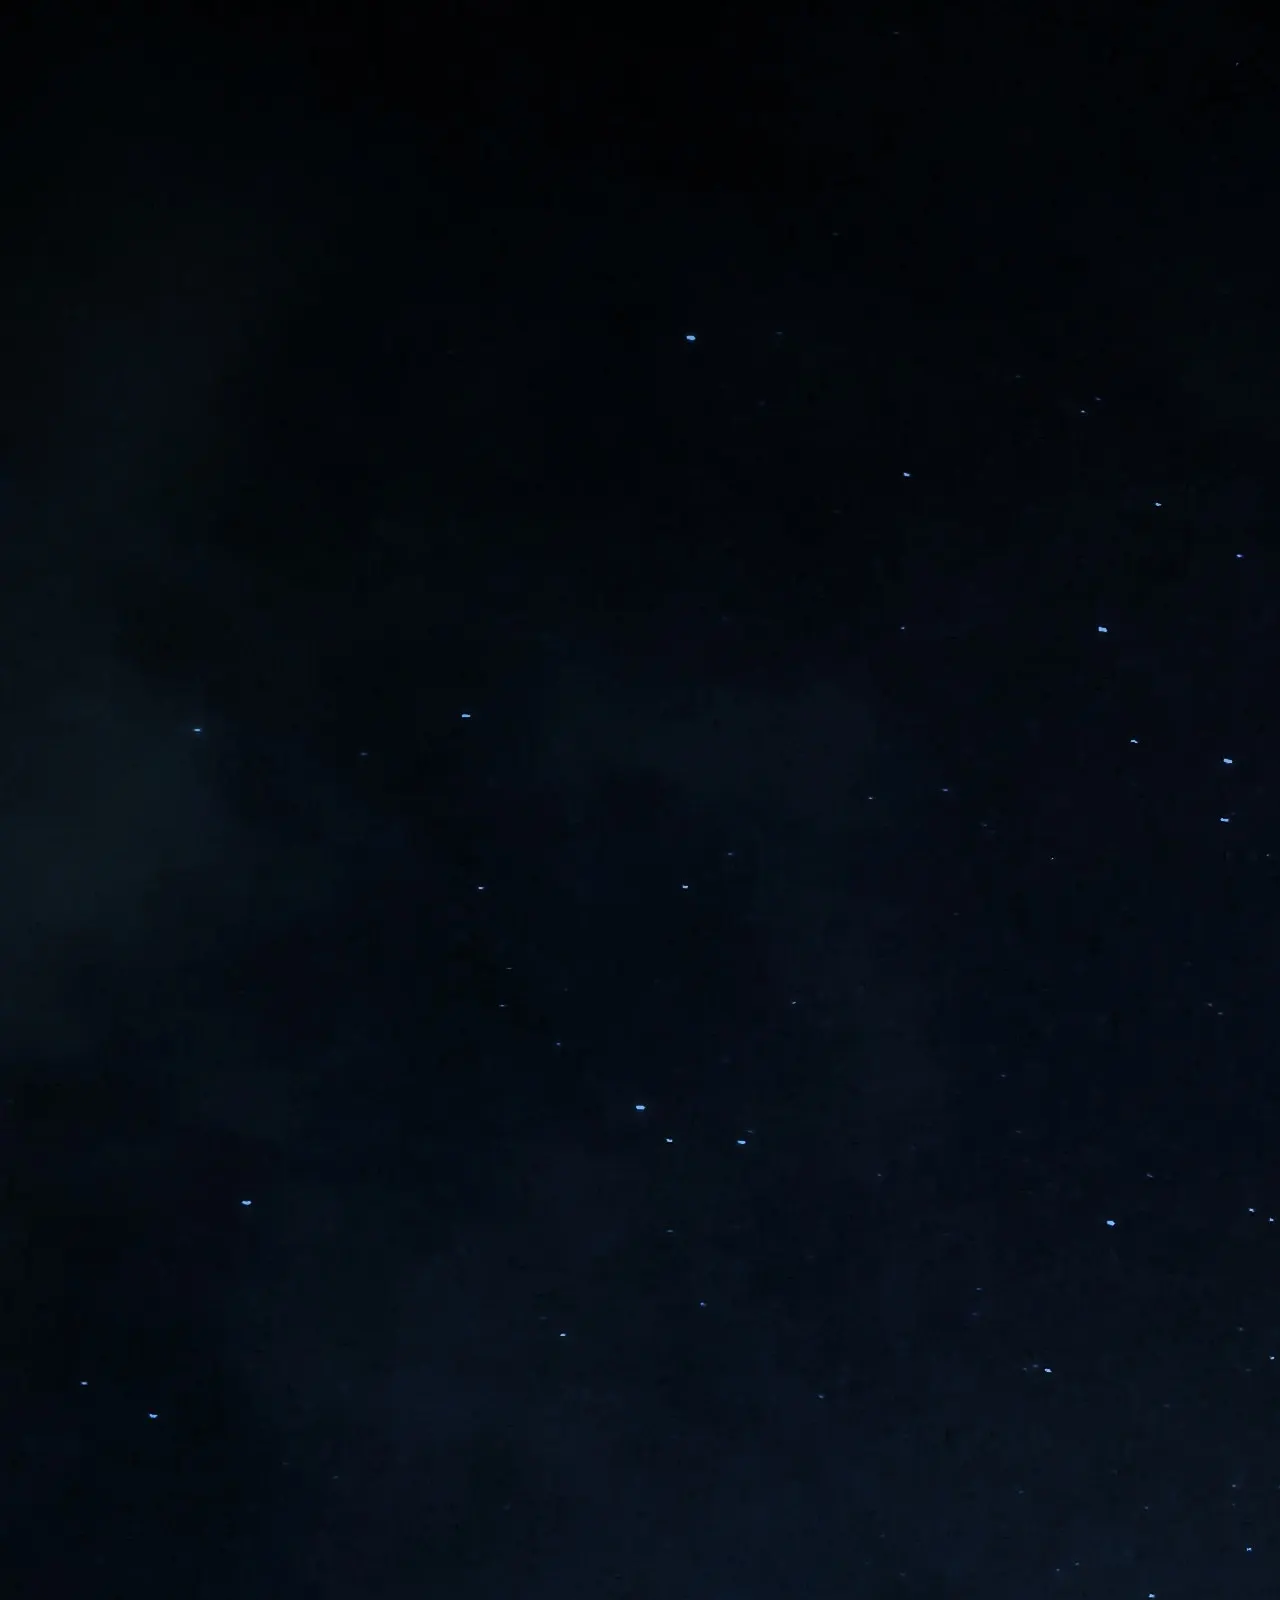
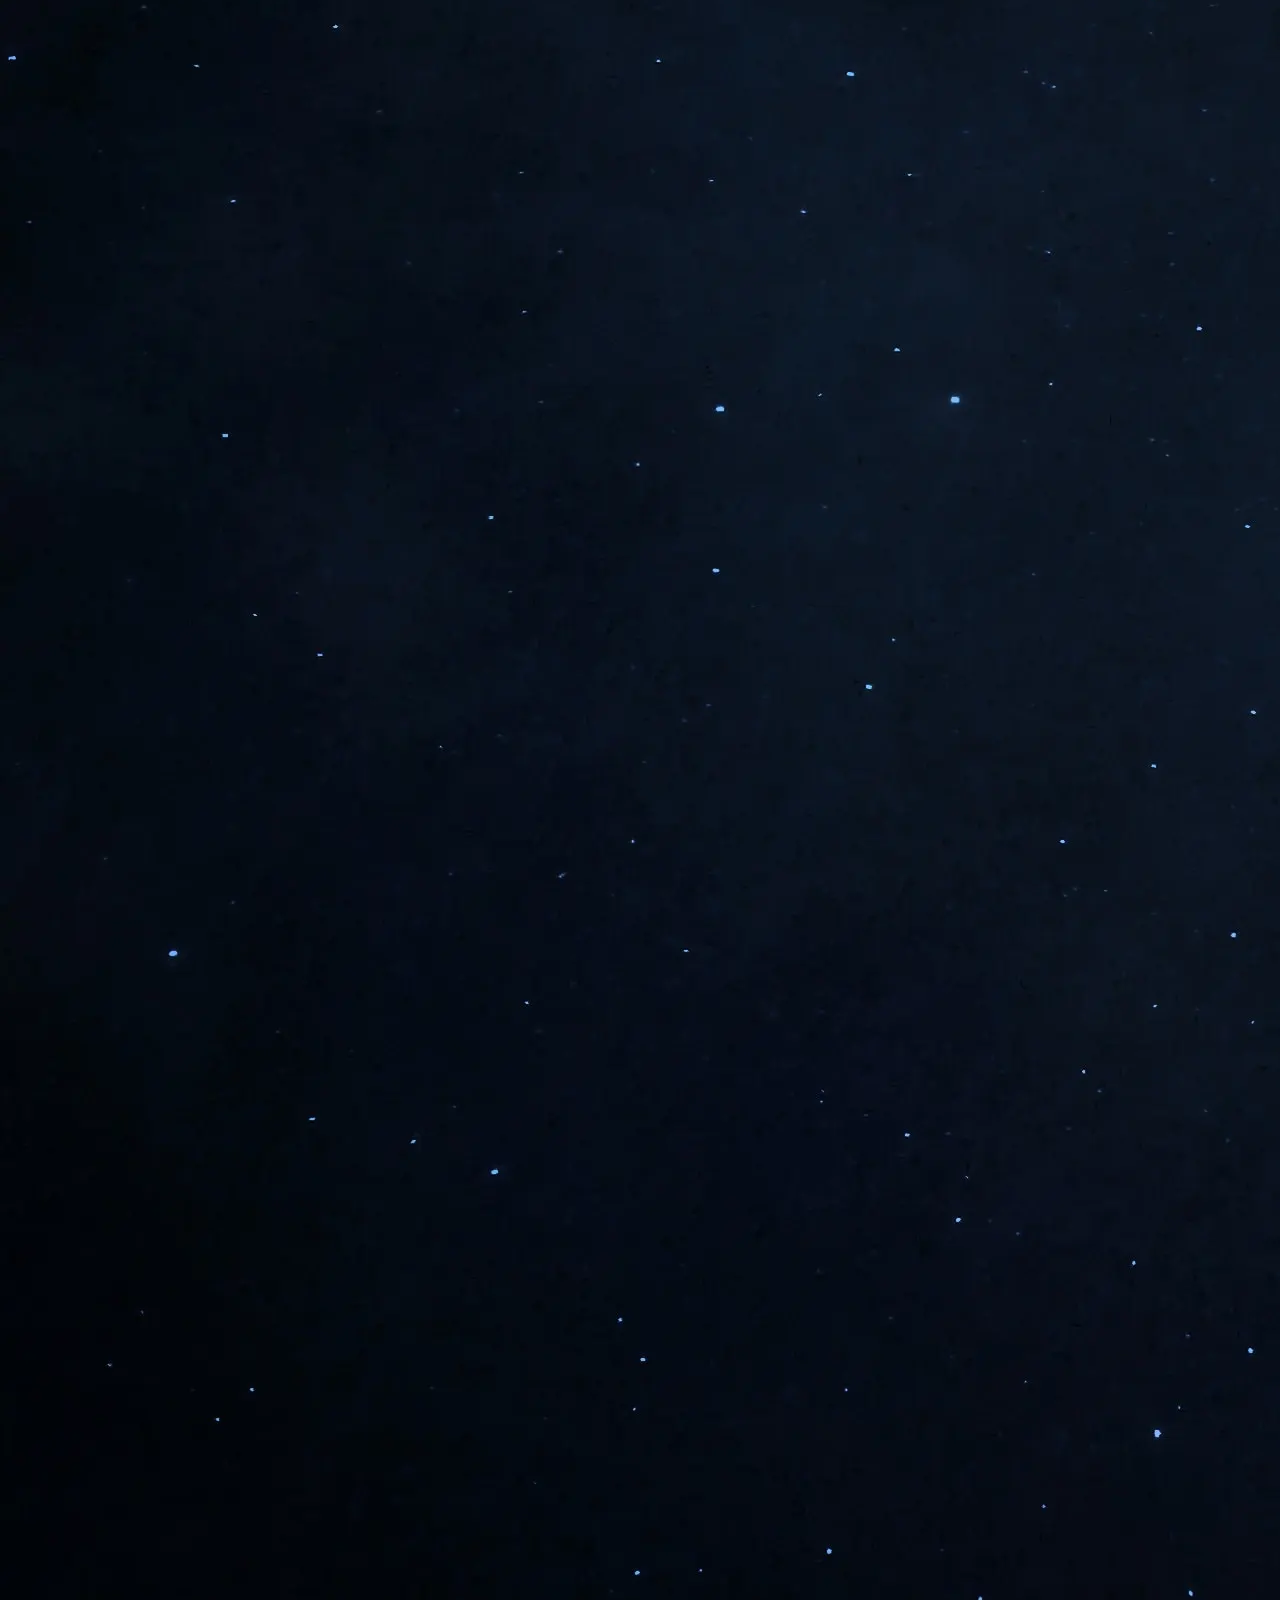
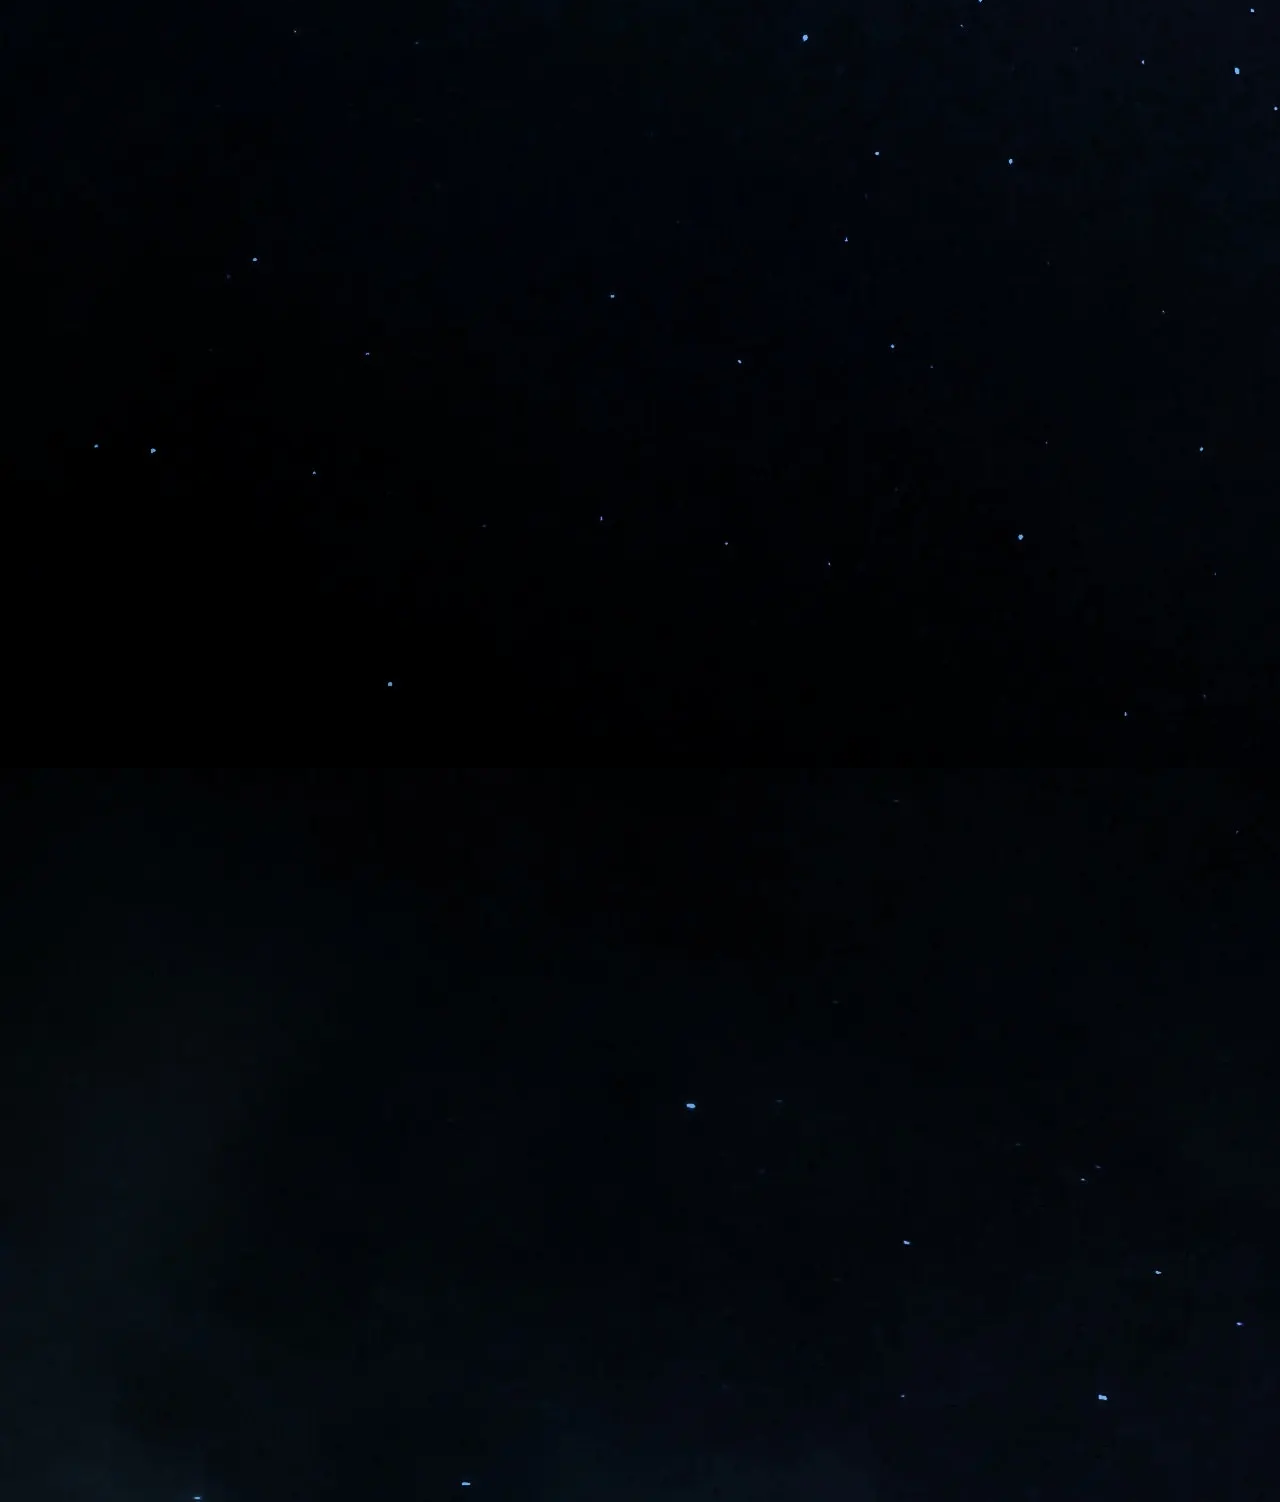
<file: index.html>
<!DOCTYPE html>
<html lang="en">
  <head>
    <meta charset="UTF-8" />
    <title>Neptune</title>
    <link rel="stylesheet" href="styles.css" />
    <link rel="preconnect" href="https://fonts.googleapis.com" />
    <link rel="preconnect" href="https://fonts.gstatic.com" crossorigin />
    <link
      href="https://fonts.googleapis.com/css2?family=Montserrat:wght@300&family=Space+Grotesk&display=swap"
      rel="stylesheet"
    />
  </head>
  <body class="main-index">
    <nav class="header">
      <nav class="nav">
        <li class="nav-btn" id="btn-home">HOME</li>
        <li class="nav-btn" id="btn-info">INFO</li>
        <li class="nav-btn" id="btn-moon">MOON</li>
        <li class="nav-btn" id="btn-gallery">GALLERY</li>
        <li class="nav-btn" id="btn-contact">CONTACT</li>
      </nav>
    </nav>
    <h1>NEPTUNE</h1>
    <div class="info">
      <p>DAY LENGTH <br />30 Earth Hour</p>
      <p>CONSTELLATION <br />Pisces</p>
      <p>TEMPERATURE <br />-890*</p>
    </div>

    <div class="neptune-hero">
      <img src="images/Neptune_cutout.png" alt="" />
    </div>

    <!-- Fiks dette vis eg gjør masse feil -->
    <main class="sections">
      <section class="sections-info">
        <section class="neptune-info">
          <img class="neptune-img" src="images/Neptune_cutout.png" alt="" />
          <!-- <h2>NEPTUNE</h2> -->
          <div class="para-cont">
            <div class="line"></div>
            <p class="neptune-para">
              Neptune is a gas giant and is similar in composition to Uranus. It
              is one of the outer planets in our solar system, beyond the
              asteroid belt, and it is part of the category of planets known as
              ice giants.
            </p>
            <div class="line"></div>
            <p class="neptune-para">
              This gas giant boasts a brilliant blue hue attributed to the
              presence of methane in its atmosphere. With a unique atmosphere
              primarily composed of hydrogen and helium
            </p>
            <div class="line"></div>
            <p class="neptune-para">
              Neptune is marked by its dynamic weather systems, including the
              intriguing yet elusive Great Dark Spot. Orbiting the Sun at an
              average distance of about 4.5 billion kilometers, Neptune takes
              approximately 165 Earth years to complete its orbit.
            </p>
          </div>
        </section>
      </section>

      <li>
        <section class="sections-moons">MOONS</section>
      </li>
      <li class="galleries-cont">
        <section class="galleries-row">
          <img class="galleries-img" src="images/moon 1.jpg" alt="" />1
          <img class="galleries-img" src="images/moon 2.jpg" alt="" />2
          <img class="galleries-img" src="images/moon 3.jpg" alt="" />3
          <img class="galleries-img" src="images/moon 4.jpg" alt="" />4
        </section>
        <section class="galleries-row">
          <img class="galleries-img" src="images/moon 5.jpg" alt="" />5
          <img class="galleries-img" src="images/moon 6.jpg" alt="" />6
          <img class="galleries-img" src="images/moon 7.jpg" alt="" />7
          <img class="galleries-img" src="images/moon 8.jpg" alt="" />8
        </section>
      </li>
    </main>

    <footer class="footer-cont">
      <ul class="list-row">
        <button class="links">Linked</button>
        <button class="links">Instagram</button>
        <button class="links">Personal</button>
      </ul>
      <ul class="list-row">
        <button class="links">Linked</button>
        <button class="links">Instagram</button>
        <button class="links">Personal</button>
      </ul>
    </footer>
  </body>
</html>
</file>
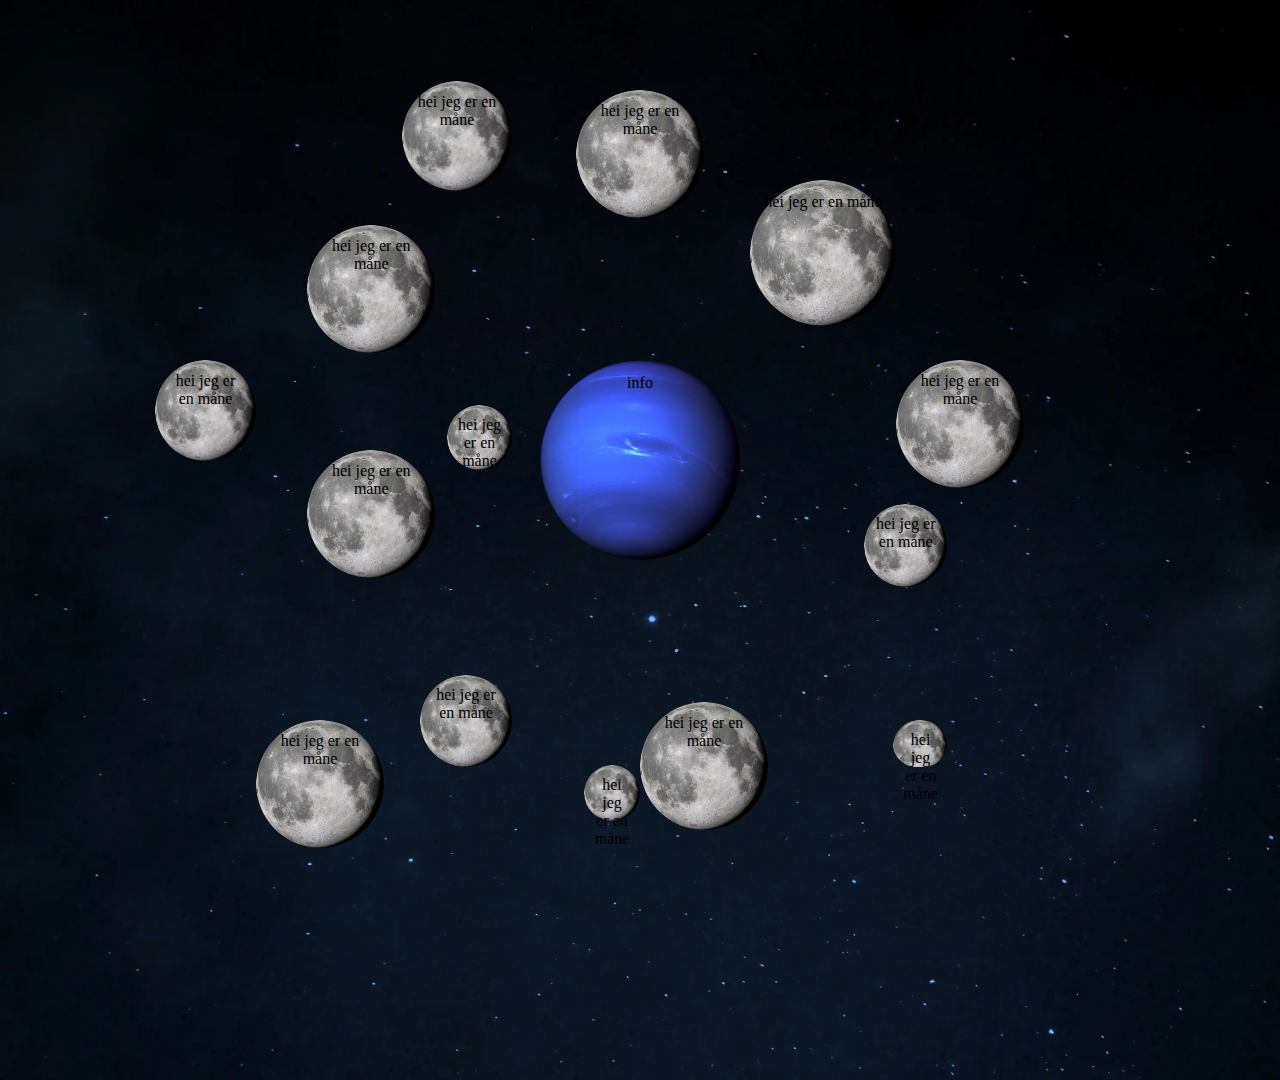
<file: page-moon.html>
<!DOCTYPE html>
<html lang="en">
<head>
    <meta charset="UTF-8">
    <title>moon</title>
    <link rel="stylesheet" href="styles-moon.css">
</head>
<body class="main-moon">
    <section class="moons-and-planet">
        <div class="planet" id="neptune">
            <p class="moon-text">
                info
            </p>
        </div>
        <div class="moon" id="moon-1">
            <p class="moon-text">
                hei jeg er en måne
            </p>
        </div>
        <div class="moon" id="moon-2">
            <p class="moon-text">
                hei jeg er en måne
            </p>
        </div>
        <div class="moon" id="moon-3">
            <p class="moon-text">
                hei jeg er en måne
            </p>
        </div>
        <div class="moon" id="moon-4">
            <p class="moon-text">
                hei jeg er en måne
            </p>
        </div>
        <div class="moon" id="moon-5">
            <p class="moon-text">
                hei jeg er en måne
            </p>
        </div>
        <div class="moon" id="moon-6">
            <p class="moon-text">
                hei jeg er en måne
            </p>
        </div>
        <div class="moon" id="moon-7">
            <p class="moon-text">
                hei jeg er en måne
            </p>
        </div>
        <div class="moon" id="moon-8">
            <p class="moon-text">
                hei jeg er en måne
            </p>
        </div>
        <div class="moon" id="moon-9">
            <p class="moon-text">
                hei jeg er en måne
            </p>
        </div>
        <div class="moon" id="moon-10">
            <p class="moon-text">
                hei jeg er en måne
            </p>
        </div>
        <div class="moon" id="moon-11">
            <p class="moon-text">
                hei jeg er en måne
            </p>
        </div>
        <div class="moon" id="moon-12">
            <p class="moon-text">
                hei jeg er en måne
            </p>
        </div>
        <div class="moon" id="moon-13">
            <p class="moon-text">
                hei jeg er en måne
            </p>
        </div>
        <div class="moon" id="moon-14">
            <p class="moon-text">
                hei jeg er en måne
            </p>
        </div>

    </section>
</body>
</html>
</file>
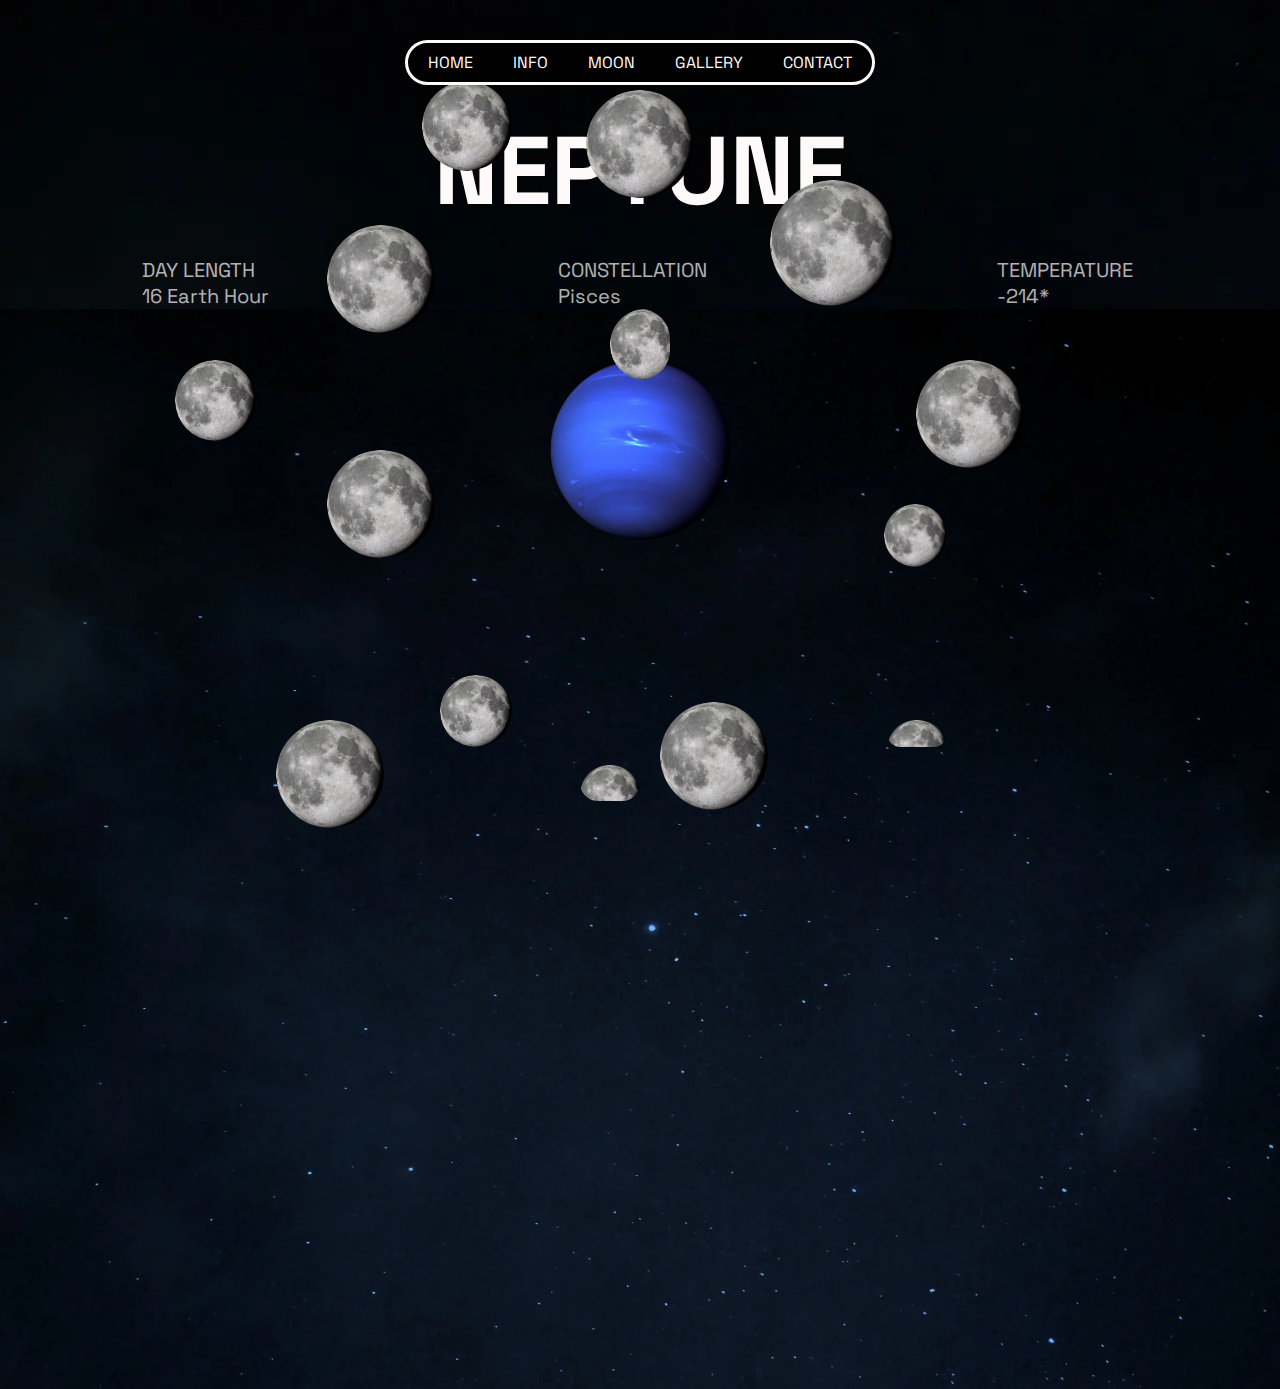
<file: test.html>
<!DOCTYPE html>
<html lang="en" id="home">
<head>
    <meta charset="UTF-8" />
    <title>Neptune</title>
    <link rel="stylesheet" href="styles.css" />
    <link rel="preconnect" href="https://fonts.googleapis.com" />
    <link rel="preconnect" href="https://fonts.gstatic.com" crossorigin />
    <link
            href="https://fonts.googleapis.com/css2?family=Montserrat:wght@300&family=Space+Grotesk&display=swap"
            rel="stylesheet"
    />
    <link rel="stylesheet" href="styles-moon.css">

    <!-- ease in -->
    <script>
        window.addEventListener("load",
            function () {
                document.body.style.opacity = 1;
            });
    </script>

</head>
<audio autoplay src="images/brain-damage-148577.mp3"></audio>
<body class="main-index">
<nav class="header">
    <nav class="nav">
        <a class="nav-btn" href="#home">HOME</a>
        <a class="nav-btn" href="#info-more">INFO</a>
        <a class="nav-btn" href="#moons">MOON</a>
        <a class="nav-btn" href="#galleries">GALLERY</a>
        <a class="nav-btn" href="#contact">CONTACT</a>
    </nav>
</nav>
<h1>NEPTUNE</h1>
<div class="info">
    <p>DAY LENGTH <br />16 Earth Hour</p>
    <p>CONSTELLATION <br />Pisces</p>
    <p>TEMPERATURE <br />-214*</p>
</div>
<div class="moon-section-parent">
    <section class="moons-and-planet main-moon" id="moon-section" >
    <div class="planet" id="neptune"></div>
    <div class="moon" id="moon-0"></div>
    <div class="moon" id="moon-1"></div>
    <div class="moon" id="moon-2"></div>
    <div class="moon" id="moon-3"></div>
    <div class="moon" id="moon-4"></div>
    <div class="moon" id="moon-5"></div>
    <div class="moon" id="moon-6"></div>
    <div class="moon" id="moon-7"></div>
    <div class="moon" id="moon-8"></div>
    <div class="moon" id="moon-9"></div>
    <div class="moon" id="moon-10"></div>
    <div class="moon" id="moon-11"></div>
    <div class="moon" id="moon-12"></div>
    <div class="moon" id="moon-13"></div>

    <script src="index.js"></script>

    </section>
</div>
</file>
<file: styles.css>
* {
  padding: 0;
  margin: 0;
  box-sizing: border-box;
}
::-webkit-scrollbar{
  display: none;
}
:root {
  --red: hsl(9, 100%, 64%, 0.8);
}

html {
  scroll-behavior: smooth;
}

body {
  /* background-color: var(--red); */
  background-image: url(images/backround-moon.webp);
  opacity: 0;
  transition: opacity 2.5s ease-in-out;
  width: 100vw;
}

li {
  list-style-type: none;
}

.header {
  display: flex;
  justify-content: center;
  margin-top: 3vh;
  position: sticky;
  top: 3vh;
  z-index: 6;
}

.nav {
  display: flex;
  justify-content: center;
  align-items: center;
  border: solid snow;
  border-radius: 25px;
  height: 5vh;
  flex-wrap: wrap;
  background-color: black;
  margin-top: 1%;
}

.nav-btn {
  padding: 2px 20px;
  font-family: "Space Grotesk", sans-serif;
  color: snow;
  text-decoration: none;
}

h1 {
  display: flex;
  justify-content: center;
  align-items: center;
  margin: 25px 20px;
  font-size: 96px;
  font-family: "Space Grotesk", sans-serif;
  color: snow;
}

.info {
  display: flex;
  justify-content: space-around;
  align-items: center;
  font-size: 20px;
  font-family: "Space Grotesk", sans-serif;
  color: snow;
  opacity: 70%;
  /* padding: 5px 20px; */
  /* border: solid salmon; */
}

p {
  margin-right: 5px;
}

.sections {
  display: flex;
  justify-content: space-between;
  align-items: center;
  flex-direction: column;
  /* margin-top: 50px; */
}

/* Slideshow pictures? */
.sections-info {
  display: flex;
  justify-content: center;
  align-items: center;
  height: 100vh;
}

.neptune-img {
  display: flex;
  justify-content: center;
  align-items: center;
  max-height: 300px;
  max-width: 300px;
}

.neptune-info {
  display: flex;
  justify-content: center;
  align-items: center;
  flex-direction: column;
  /* border: solid snow; */
}

.para-cont {
  display: flex;
  align-items: center;
  flex-wrap: wrap;
  /* border-top: solid snow; */
  line-height: 1.5;
  font-family: "Montserrat", sans-serif;
}

.neptune-para {
  padding: 40px;
  display: flex;
  justify-content: space-evenly;
  align-items: baseline;
  border: solid snow;
  max-width: 300px;
  margin: 50px;
  align-self: baseline;
  font-family: "Montserrat", sans-serif;
  color: snow;
  border-radius: 30px;
  box-shadow: 0 0 50px snow;
  border-width: 4px;
}

/* .highlight {
  font-size: 20px;
  font-weight: bold;
  display: inline-block;
} */

.sections-moons {
  height: 100vh;
}

/* ikke på plass */
.sections-gallery {
  height: 100vh;
}

.neptune-hero {
  display: flex;
  justify-content: center;
  align-items: center;
  margin-top: 20px;
}

/* fix this */
img {
  object-fit: fill;
}

footer {
  height: 100vh;
}

.galleries-cont {
  display: flex;
  justify-content: center;
  flex-wrap: wrap;
  width: 80vw;
}

.galleries-row {
  display: flex;
  justify-content: center;
  align-items: center;
  flex-wrap: wrap;
  padding: 10px;
}

.galleries-img {
  object-fit: cover;
  width: 18vw;
  max-width: 300px;
  min-width: 200px;
  aspect-ratio: 3/4;
  margin-top: 60px;
  border: solid snow;
  flex: 1;
  transition-duration: 0.3s;
}

.galleries-img:active {
  position: absolute;
  transform: scale(300%);
  object-fit: contain;
  height: auto;
  border: none;
  padding: 0;
  margin: 0;
  transition-duration: 0.2s;
}

.footer-cont {
  display: flex;
  justify-content: center;
  align-items: center;
  gap: 10%;
}

/* Icon */
.list-row {
  display: flex;
  flex-direction: column;
  font-size: 100px;
  padding: 50px;
  line-height: 2;
  border: solid snow;
  margin: 10px;
}

.links {
  font-family: "Montserrat", sans-serif;
  margin: 50px;
  background-color:black;
  border: none;
  color: snow;
  font-size: 30px;
  cursor: pointer;
  border-radius: 30px;
  padding-left: 20px;
  padding-right: 20px;
}

.links:hover {
  font-family: "Montserrat", sans-serif;
  background-color: snow;
  color: black;
}

.links:active {
  font-family: "Montserrat", sans-serif;
  background-color: #000000;
  color: #efecec;
  box-shadow: 0 0 20px snow;
}

#neptune-hero-1 {
  max-height: 80vh;
}

#list-row-1 {
  background-image: url("images/copy me.jpg ");
}

#list-row-2 {
  background-image: url("images/adrian-dascal-StuNvZeVN8Q-unsplash.jpg");
  background-size: cover;
}
</file>
<file: styles-moon.css>
* {
    margin: 0;
}
.main-moon {
    background-image: url("images/backround-moon.webp");
    background-size: cover;
}
.moons-and-planet {
    height: 120vh;
    width: 100vw;
    display: flex;
    justify-content: space-around;
}

.moon {
    display: flex;
    justify-content: space-around;
    padding: 10px;
    border-radius: 200px;
    background-image:  url("images/moon.png");
    background-size: cover;
    position: absolute;
    transition-duration: 0.2s;

}

.moon:hover {
    transform: scale(300%);
    transition-duration: 0.4s ;
}

.moon-text {
    text-align: center;
    padding: 2%;
}

#moon-1 {
    position: absolute;
    top: 10%;
    height: 12%;
    aspect-ratio: 1/1;
}

.planet {
    display: flex;
    justify-content: space-around;
    padding: 10px;
    border-radius: 200px;
    background-image:  url("images/Neptune_cutout.png");
    background-size: cover;
}

.planet:hover {
    transform: height();
}

#neptune {
    position: absolute;
    top: 40%;
    height: 20%;
    aspect-ratio: 1/1;
}

#moon-2 {
    top: 20%;
    right: 30%;
    height: 14%;
    aspect-ratio: 1/1;
}

#moon-3 {
    top: 40%;
    right: 20%;
    height: 12%;
    aspect-ratio: 1/1;
}

#moon-4 {
    top: 56%;
    right: 26%;
    height: 7%;
    aspect-ratio: 1/1;
}

#moon-5 {
    top: 78%;
    right: 40%;
    height: 12%;
    aspect-ratio: 1/1;
}

#moon-6 {
    top: 85%;
    right: 50%;
    height: 4%;
    aspect-ratio: 1/1;
}

#moon-7 {
    top: 80%;
    right: 70%;
    height: 12%;
    aspect-ratio: 1/1;
}

#moon-8 {
    top: 50%;
    right: 66%;
    height: 12%;
    aspect-ratio: 1/1;
}

#moon-9 {
    top: 40%;
    right: 80%;
    height: 9%;
    aspect-ratio: 1/1;
}

#moon-10 {
    top: 25%;
    right: 66%;
    height: 12%;
    aspect-ratio: 1/1;
}

#moon-11 {
    top: 75%;
    right: 60%;
    height: 8%;
    aspect-ratio: 1/1;
}

#moon-12 {
    top: 9%;
    right: 60%;
    height: 10%;
    aspect-ratio: 1/1;
}

#moon-13 {
    top: 80%;
    right: 26%;
    height: 3%;
    aspect-ratio: 1/1;
}

#moon-14 {
    top: 45%;
    right: 60%;
    height: 5%;
    aspect-ratio: 1/1;
}
</file>
